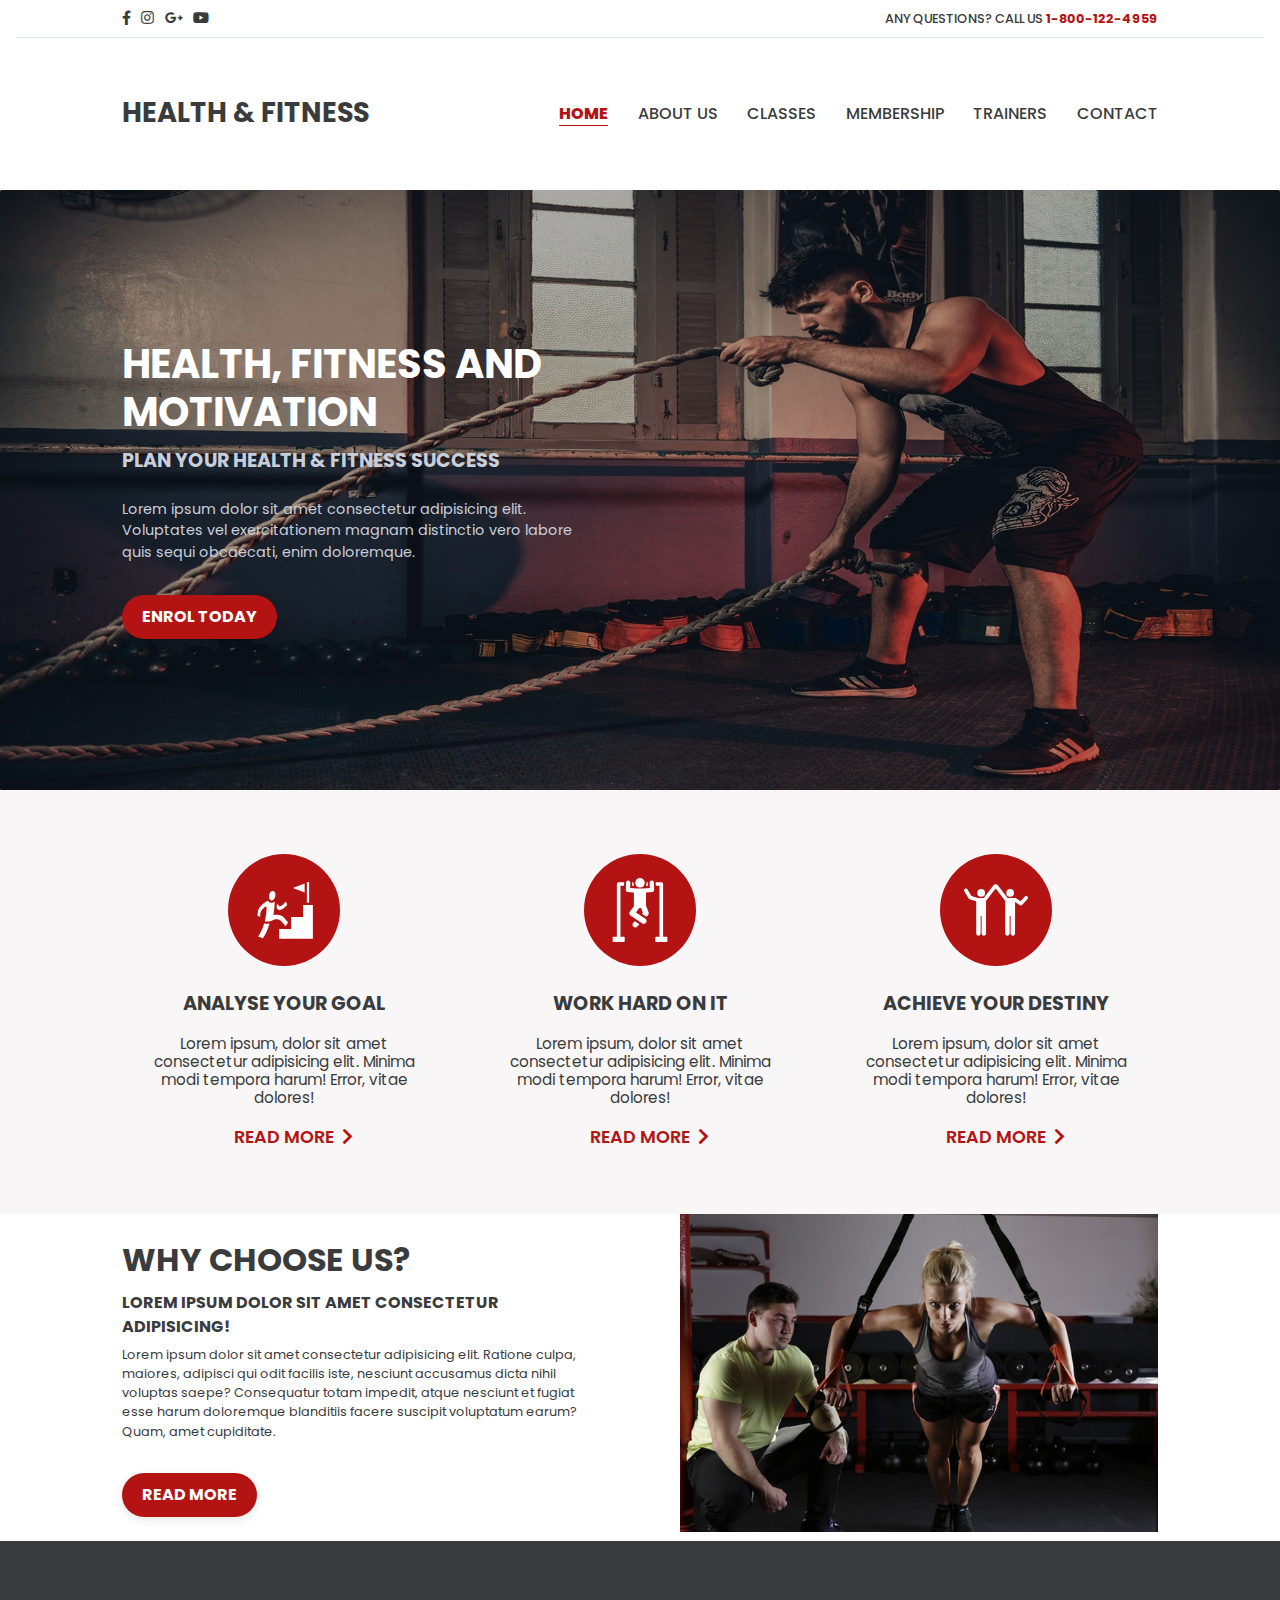
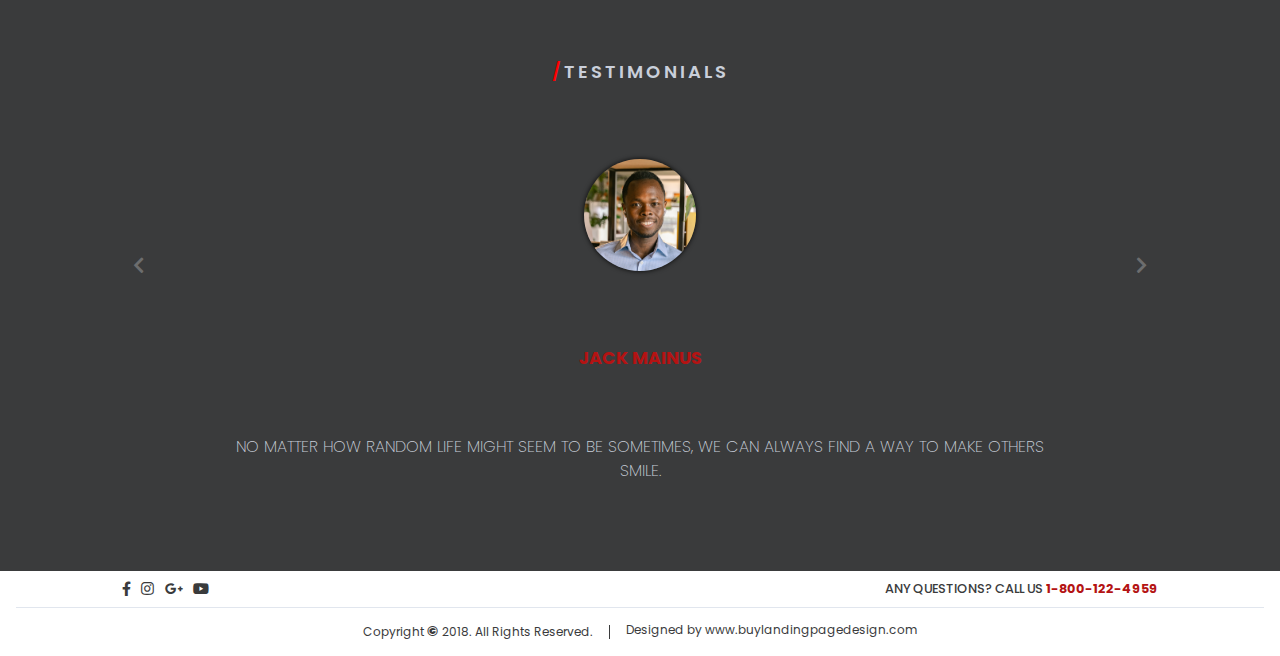
<file: index.html>
<!DOCTYPE html>
<html lang="en">
<head>
    <meta charset="UTF-8">
    <meta http-equiv="X-UA-Compatible" content="IE=edge">
    <meta name="viewport" content="width=device-width, initial-scale=1.0">
    <link rel="stylesheet" href="https://cdnjs.cloudflare.com/ajax/libs/font-awesome/5.15.4/css/all.min.css" integrity="sha512-1ycn6IcaQQ40/MKBW2W4Rhis/DbILU74C1vSrLJxCq57o941Ym01SwNsOMqvEBFlcgUa6xLiPY/NS5R+E6ztJQ==" crossorigin="anonymous" referrerpolicy="no-referrer" />
    <link rel="stylesheet" href="style.css">
    <title>Fitness Service</title>
</head>
<body>
<!-- Hamburger Menu - Mobiles ONLY -->
<section class="hamburger-menu-wrap">
    <input type="checkbox" class="toggler">
    <div class="hamburger"><div></div></div>
    <div class="hamburger-menu">
        <div>
            <div>
                <ul>
                    <li><a href="index.html">Home</a></li>
                    <li><a href="about-us.html">About Us</a></li>
                    <li><a href="#">Classes</a></li>
                    <li><a href="#">Membership</a></li>
                    <li><a href="trainers.html">Trainers</a></li>
                    <li><a href="#">Contact</a></li>
                </ul>
            </div>
        </div>
    </div>
</section>

<!-- Nav 1 -->
    <section class="nav-1">
        <div class="container">
            <div class="nav-1-contents">
                <div class="nav-1-contents-left">
                    <a href="#"><i class="fab fa-facebook-f"></i></a>
                    <a href="#"><i class="fab fa-instagram"></i></a>
                    <a href="#"><i class="fab fa-google-plus-g"></i></a>
                    <a href="#"> <i class="fab fa-youtube"></i></a>
                </div>
                <div class="nav-1-contents-right">
                    <p>Any Questions? Call us <span>1-800-122-4959</span></p>
                </div>
            </div>
        </div>
    </section>

    <!-- Linebreak -->
    <div class="linebreak"></div>

<!-- Nav 2 -->
    <section class="nav-2">
        <div class="container">
            <div class="nav-2-contents">
                <div class="nav-2-contents-left">
                    <h4>Health & Fitness</h4>
                </div>
                <div class="nav-2-contents-right nav-2">
                    <a href="index.html">Home</a>
                    <a href="about-us.html">About Us</a>
                    <a href="#">Classes</a>
                    <a href="#">Membership</a>
                    <a href="trainers.html">Trainers</a>
                    <a href="#">Contact</a>
                </div>
            </div>
        </div>
    </section>

<!-- Main -->
    <section class="home-main main">
        <div class="container">
            <div class="main-contents">
                <h1 class="main-title-h1">Health, Fitness And</h1>
                <h1 class="main-title-h1">Motivation</h1>
                <h5>Plan your health & fitness success</h5>
                <p>Lorem ipsum dolor sit amet consectetur adipisicing elit. Voluptates vel exercitationem magnam distinctio vero labore quis sequi obcaecati, enim doloremque.</p>
                <a class="btn red-button" href="#">Enrol today</a>
            </div>
        </div>
    </section>

<!-- Goals Achieve -->
    <section class="goals-achieve">
        <div class="container">
            <div class="goals-achieve-contents">
                <div class="goals-achieve-item">
                    <div class="svg-img">
                        <img src="./images/set-goals.svg" alt="">
                    </div>
                    <h5>Analyse Your Goal</h5>
                    <p>Lorem ipsum, dolor sit amet consectetur adipisicing elit. Minima modi tempora harum! Error, vitae dolores!</p>
                    <a href="#">Read More</a>
                </div>

                <div class="goals-achieve-item">
                    <div class="svg-img">
                        <img src="./images/workout.svg" alt="">
                    </div>
                    <h5>Work Hard On It</h5>
                    <p>Lorem ipsum, dolor sit amet consectetur adipisicing elit. Minima modi tempora harum! Error, vitae dolores!</p>
                    <a href="#">Read More</a>
                </div>

                <div class="goals-achieve-item">
                    <div class="svg-img">
                        <img src="./images/achieve.svg" alt="">
                    </div>
                    <h5>Achieve Your Destiny</h5>
                    <p>Lorem ipsum, dolor sit amet consectetur adipisicing elit. Minima modi tempora harum! Error, vitae dolores!</p>
                    <a href="#">Read More</a>
                </div>
            </div>
        </div>
    </section>

<!-- Why Us -->
    <section class="why-us">
        <div class="container">
            <div class="why-us-contents">
                <div class="why-us-contents-right">
                    <h2 class="title-h2">Why Choose Us?</h2>
                    <h5 class="title-h5">Lorem ipsum dolor sit amet consectetur adipisicing!</h5>
                    <p class="contents-p">Lorem ipsum dolor sit amet consectetur adipisicing elit. Ratione culpa, maiores, adipisci qui odit facilis iste, nesciunt accusamus dicta nihil voluptas saepe? Consequatur totam impedit, atque nesciunt et fugiat esse harum doloremque blanditiis facere suscipit voluptatum earum? Quam, amet cupiditate.</p>
                    <a class="btn red-button" href="about-us.html">Read More</a>
                </div>
                <div class="why-us-contents-left">
                    <img src="./images/why-us.jpg" alt="">
                </div>
            </div>
        </div>
    </section>

<!-- Testimonials -->
    <section class="testimonials">
        <div class="container">
            <div class="testimonials-contents">
                <p class="test-testimonial"> <span>/</span>Testimonials</p>
                <img src="./images/testimonal1.jpg" alt="">
                <h5 class="test-name">Jack Mainus</h5>
                <p class="test-text">No matter how random life might seem to be sometimes, we can always find a way to make others smile.</p>
                 <div class="quote-icon">
                 <i class="fas fa-quote-right"></i>
                 </div>
             </div>
            <div class="testimonials-contents">
                <p class="test-testimonial"> <span>/</span>Testimonials</p>
                <img src="./testimonial2.jpg" alt="" class="t-img">
                <h5 class="test-name">Brenda whiteLeg</h5>
                <p class="test-text">We have put together a list of some random quotes about life for you to read on any random day. These random quotes (including some hilarious random quotes) might provide you with motivation, inspiration, or even some humor!</p>
                 <div class="quote-icon">
                 <i class="fas fa-quote-right"></i>
                 </div>
             </div>
            <div class="testimonials-contents">
                <p class="test-testimonial"> <span>/</span>Testimonials</p>
                <img src="./testimonial3.jpg" alt="" class="t-img">
                <h5 class="test-name">Johnson Alvin</h5>
                <p class="test-text">If you are looking for a good random quote or a saying with beautiful words that will incite hope in people every day, this list of random quotes might have just the quote you are looking for.</p>
                 <div class="quote-icon">
                 <i class="fas fa-quote-right"></i>
                 </div>
             </div>
            <div class="testimonials-contents">
                <p class="test-testimonial"> <span>/</span>Testimonials</p>
                <img src="./testimonial4.jpg" alt="" class="t-img">
                <h5 class="test-name">Betty Pretty</h5>
                <p class="test-text">"Love is an untamed force. When we try to control it, it destroys us. When we try to imprison it, it enslaves us. When we try to understand it, it leaves us feeling lost and confused."</p>
                 <div class="quote-icon">
                 <i class="fas fa-quote-right"></i>
                 </div>
             </div>
             </div>
             <!-- buttons -->
      <!-- prev btn -->
      <button class="btns prev-btn">
        <i class="fas fa-chevron-left"></i>
      </button>
      <!-- next button -->
      <button class="btns next-btn">
        <i class="fas fa-chevron-right"></i>
      </button>
    </section>

<!-- Bottom Nav (exact same as Nav 1) -->
    <section class="nav-1">
        <div class="container">
            <div class="nav-1-contents">
                <div class="nav-1-contents-left">
                    <a href="#"><i class="fab fa-facebook-f"></i></a>
                    <a href="#"><i class="fab fa-instagram"></i></a>
                    <a href="#"><i class="fab fa-google-plus-g"></i></a>
                    <a href="#"> <i class="fab fa-youtube"></i></a>
                </div>
                <div class="nav-1-contents-right">
                    <p>Any Questions? Call us <span>1-800-122-4959</span></p>
                </div>
            </div>
        </div>
    </section>

<!-- Linebreak -->
    <div class="linebreak"></div>

<!-- Footer -->
<footer class="footer">
    <div class="container">
        <div class="footer-contents">
            <p>Copyright <span>&copy;</span> 2018.  All Rights Reserved.</p>
            <!-- Linebreak -->
            <div class="linebreak-vertical"></div>
            <p>Designed by www.buylandingpagedesign.com</p>
            
        </div>
    </div>
</footer>
<script src="./script.js"></script>
</body>
</html>
</file>
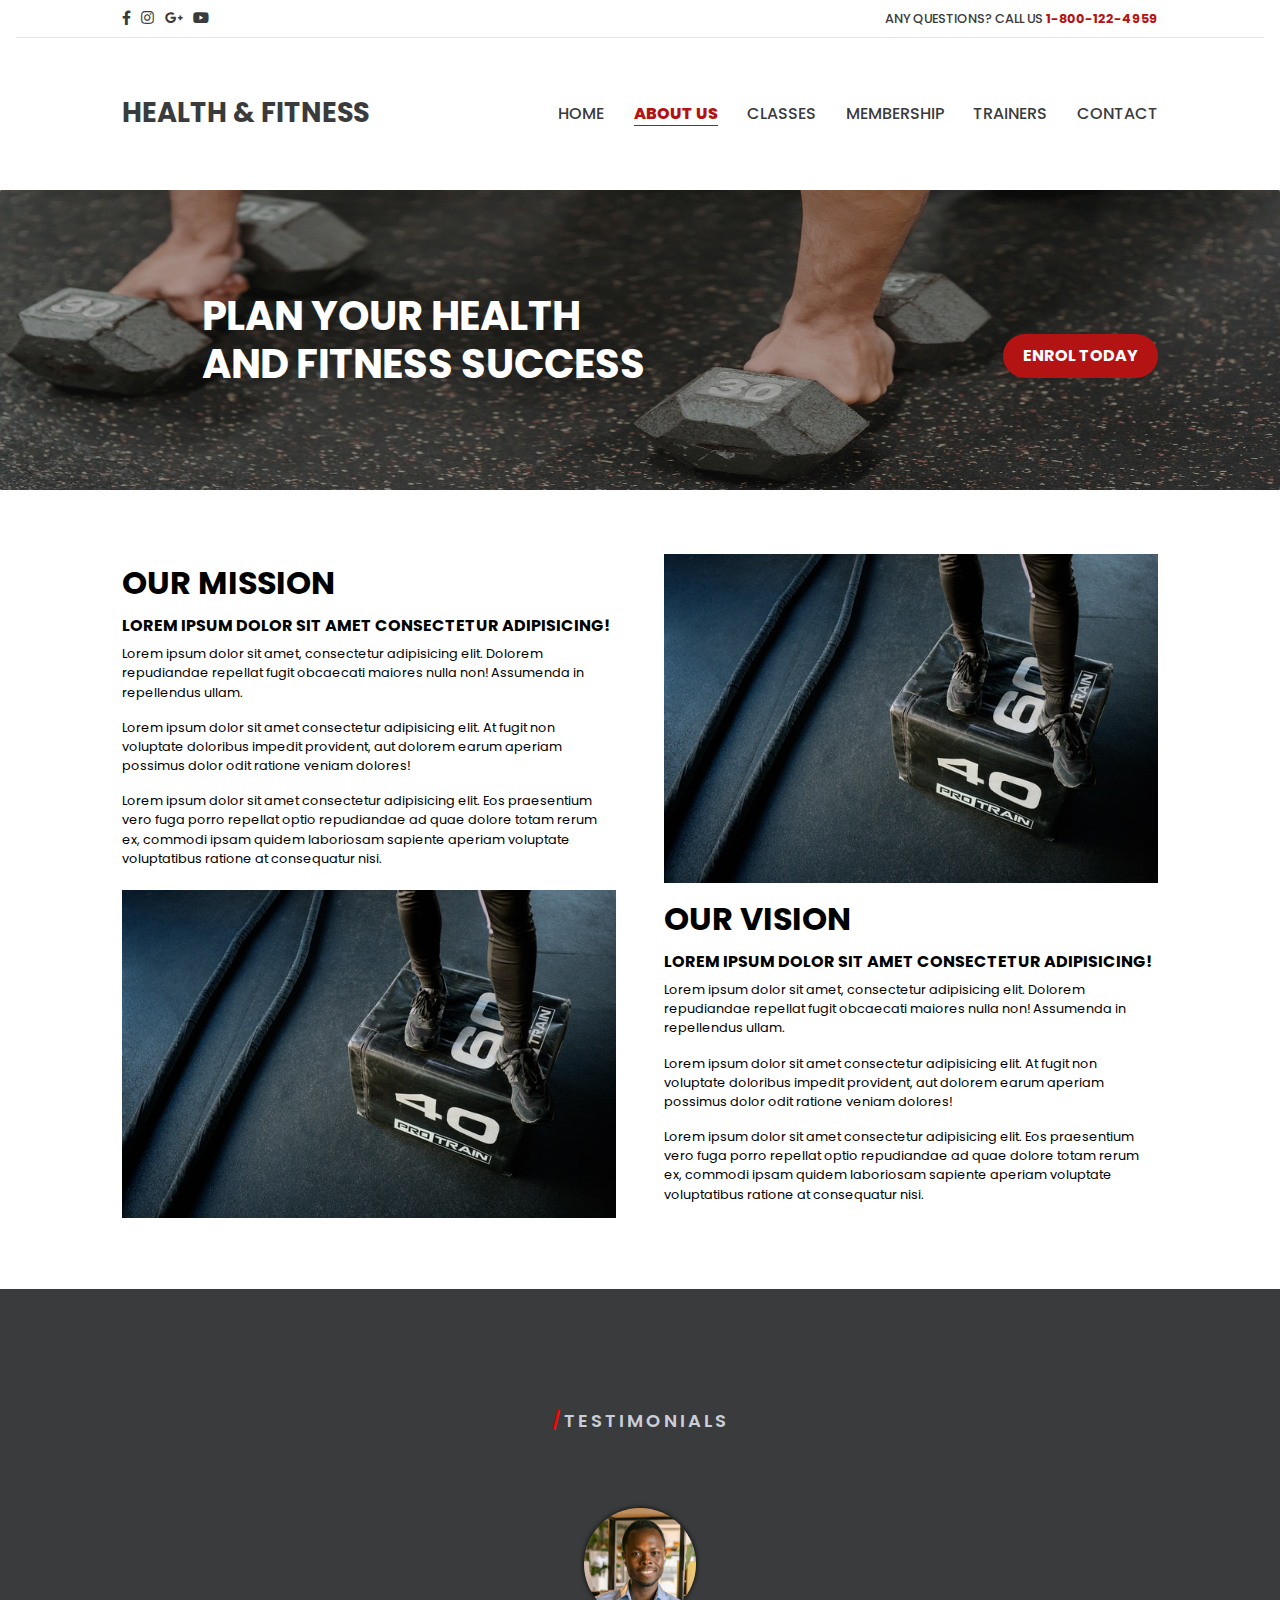
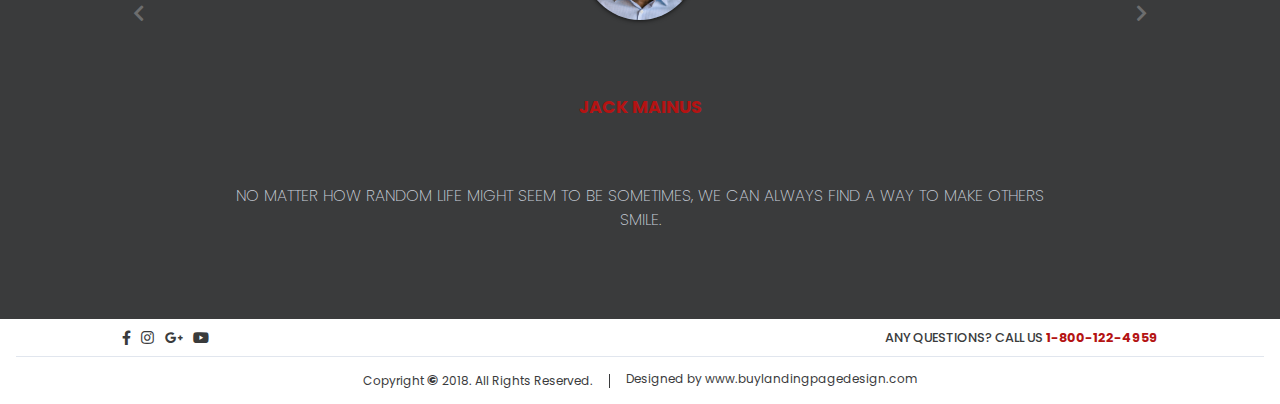
<file: about-us.html>
<!DOCTYPE html>
<html lang="en">
<head>
    <meta charset="UTF-8">
    <meta http-equiv="X-UA-Compatible" content="IE=edge">
    <meta name="viewport" content="width=device-width, initial-scale=1.0">
    <link rel="stylesheet" href="https://cdnjs.cloudflare.com/ajax/libs/font-awesome/5.15.4/css/all.min.css" integrity="sha512-1ycn6IcaQQ40/MKBW2W4Rhis/DbILU74C1vSrLJxCq57o941Ym01SwNsOMqvEBFlcgUa6xLiPY/NS5R+E6ztJQ==" crossorigin="anonymous" referrerpolicy="no-referrer" />
    <link rel="stylesheet" href="style.css">
    <link rel="stylesheet" href="about.css">
    <title>Fitness Service</title>
</head>
<body>
<!-- Nav 1 -->
    <section class="nav-1">
        <div class="container">
            <div class="nav-1-contents">
                <div class="nav-1-contents-left">
                    <a href="#"><i class="fab fa-facebook-f"></i></a>
                    <a href="#"><i class="fab fa-instagram"></i></a>
                    <a href="#"><i class="fab fa-google-plus-g"></i></a>
                    <a href="#"> <i class="fab fa-youtube"></i></a>
                </div>
                <div class="nav-1-contents-right">
                    <p>Any Questions? Call us <span>1-800-122-4959</span></p>
                </div>
            </div>
        </div>
    </section>

<!-- Linebreak -->
     <div class="linebreak"></div>

<!-- Nav 2 -->
<section class="nav-2">
    <div class="container">
        <div class="nav-2-contents">
            <div class="nav-2-contents-left">
                <h4>Health & Fitness</h4>
            </div>
            <div class="about-nav-2-contents-right nav-2">
                <a href="index.html">Home</a>
                <a href="about-us.html">About Us</a>
                <a href="#">Classes</a>
                <a href="#">Membership</a>
                <a href="trainers.html">Trainers</a>
                <a href="#">Contact</a>
            </div>
        </div>
    </div>
</section>

<!-- About Main -->
    <section class="about-main main">
        <div class="container">
            <div class="title-main-contents">
                <div class="about-main-title">
                    <h1 class="main-title-h1">Plan Your Health</h1>
                    <h1 class="main-title-h1">and Fitness Success</h1>
                </div>
                <a class="btn red-button" href="#">Enrol Today</a>
            </div>
        </div>
    </section>

<!-- Mission & Vision -->
    <section class="mission-vision">
        <div class="container">
            <div class="mission-vision-contents">
                <div class="mission-vision-contents-group-1">
                    <div class="mission-vision-item">
                        <h2 class="title-h2">Our Mission</h2>
                        <h5 class="title-h5">Lorem ipsum dolor sit amet consectetur adipisicing!</h5>
                        <p class="contents-p">Lorem ipsum dolor sit amet, consectetur adipisicing elit. Dolorem repudiandae repellat fugit obcaecati maiores nulla non! Assumenda in repellendus ullam.</p>
                        <p class="contents-p">Lorem ipsum dolor sit amet consectetur adipisicing elit. At fugit non voluptate doloribus impedit provident, aut dolorem earum aperiam possimus dolor odit ratione veniam dolores!</p>
                        <p class="contents-p">Lorem ipsum dolor sit amet consectetur adipisicing elit. Eos praesentium vero fuga porro repellat optio repudiandae ad quae dolore totam rerum ex, commodi ipsam quidem laboriosam sapiente aperiam voluptate voluptatibus ratione at consequatur nisi.</p>
                    </div>
                    <div class="mission-vision-item">
                        <img src="./images/mission.jpg" alt="">
                    </div>
                </div>
                <div class="mission-vision-contents-group-2">
                    <div class="mission-vision-item">
                        <img src="./images/mission.jpg" alt="">
                    </div>
                    <div class="mission-vision-item">
                        <h2 class="title-h2">Our Vision</h2>
                        <h5 class="title-h5">Lorem ipsum dolor sit amet consectetur adipisicing!</h5>
                        <p class="contents-p">Lorem ipsum dolor sit amet, consectetur adipisicing elit. Dolorem repudiandae repellat fugit obcaecati maiores nulla non! Assumenda in repellendus ullam.</p>
                        <p class="contents-p">Lorem ipsum dolor sit amet consectetur adipisicing elit. At fugit non voluptate doloribus impedit provident, aut dolorem earum aperiam possimus dolor odit ratione veniam dolores!</p>
                        <p class="contents-p">Lorem ipsum dolor sit amet consectetur adipisicing elit. Eos praesentium vero fuga porro repellat optio repudiandae ad quae dolore totam rerum ex, commodi ipsam quidem laboriosam sapiente aperiam voluptate voluptatibus ratione at consequatur nisi.</p>
                    </div>
                </div>
            </div>
        </div>
    </section>

<!-- Testimonials -->
    <section class="testimonials">
        <div class="container">
            <div class="testimonials-contents">
                <p class="test-testimonial"> <span>/</span>Testimonials</p>
                <img src="./images/testimonal1.jpg" alt="">
                <h5 class="test-name">Jack Mainus</h5>
                <p class="test-text">No matter how random life might seem to be sometimes, we can always find a way to make others smile.</p>
                 <div class="quote-icon">
                 <i class="fas fa-quote-right"></i>
                 </div>
             </div>
            <div class="testimonials-contents">
                <p class="test-testimonial"> <span>/</span>Testimonials</p>
                <img src="./testimonial2.jpg" alt="" class="t-img">
                <h5 class="test-name">Brenda whiteLeg</h5>
                <p class="test-text">We have put together a list of some random quotes about life for you to read on any random day. These random quotes (including some hilarious random quotes) might provide you with motivation, inspiration, or even some humor!</p>
                 <div class="quote-icon">
                 <i class="fas fa-quote-right"></i>
                 </div>
             </div>
            <div class="testimonials-contents">
                <p class="test-testimonial"> <span>/</span>Testimonials</p>
                <img src="./testimonial3.jpg" alt="" class="t-img">
                <h5 class="test-name">Johnson Alvin</h5>
                <p class="test-text">If you are looking for a good random quote or a saying with beautiful words that will incite hope in people every day, this list of random quotes might have just the quote you are looking for.</p>
                 <div class="quote-icon">
                 <i class="fas fa-quote-right"></i>
                 </div>
             </div>
            <div class="testimonials-contents">
                <p class="test-testimonial"> <span>/</span>Testimonials</p>
                <img src="./testimonial4.jpg" alt="" class="t-img">
                <h5 class="test-name">Betty Pretty</h5>
                <p class="test-text">"Love is an untamed force. When we try to control it, it destroys us. When we try to imprison it, it enslaves us. When we try to understand it, it leaves us feeling lost and confused."</p>
                 <div class="quote-icon">
                 <i class="fas fa-quote-right"></i>
                 </div>
             </div>
             </div>
             <!-- buttons -->
      <!-- prev btn -->
      <button class="btns prev-btn">
        <i class="fas fa-chevron-left"></i>
      </button>
      <!-- next button -->
      <button class="btns next-btn">
        <i class="fas fa-chevron-right"></i>
      </button>
    </section>

<!-- Bottom Nav (exact same as Nav 1) -->
<section class="nav-1">
    <div class="container">
        <div class="nav-1-contents">
            <div class="nav-1-contents-left">
                <a href="#"><i class="fab fa-facebook-f"></i></a>
                <a href="#"><i class="fab fa-instagram"></i></a>
                <a href="#"><i class="fab fa-google-plus-g"></i></a>
                <a href="#"> <i class="fab fa-youtube"></i></a>
            </div>
            <div class="nav-1-contents-right">
                <p>Any Questions? Call us <span>1-800-122-4959</span></p>
            </div>
        </div>
    </div>
</section>

<!-- Linebreak -->
<div class="linebreak"></div>


<!-- Footer -->
<footer class="footer">
    <div class="container">
        <div class="footer-contents">
            <p>Copyright <span>&copy;</span> 2018.  All Rights Reserved.</p>
            <!-- Linebreak -->
            <div class="linebreak-vertical"></div>
            <p>Designed by www.buylandingpagedesign.com</p>
            
        </div>
    </div>
</footer>
<script src="./script.js"></script>
</body>
</html>
</file>
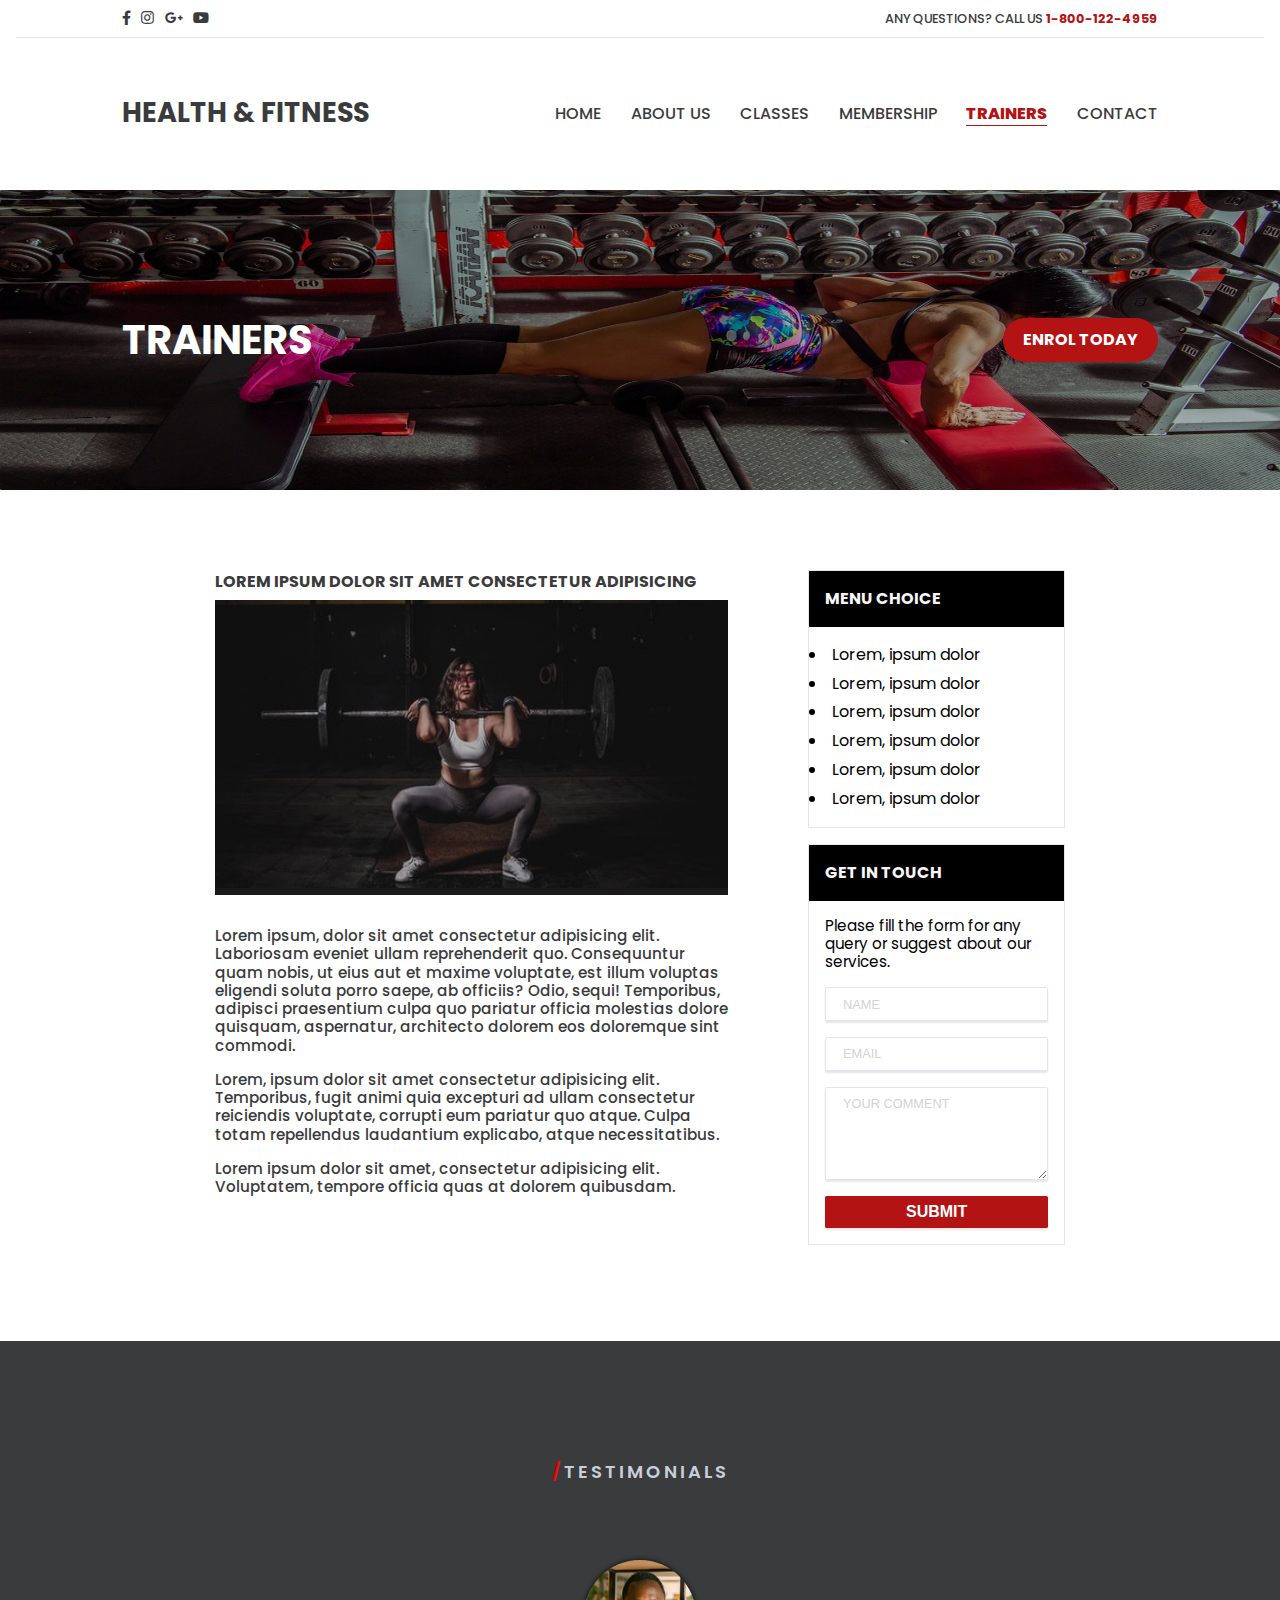
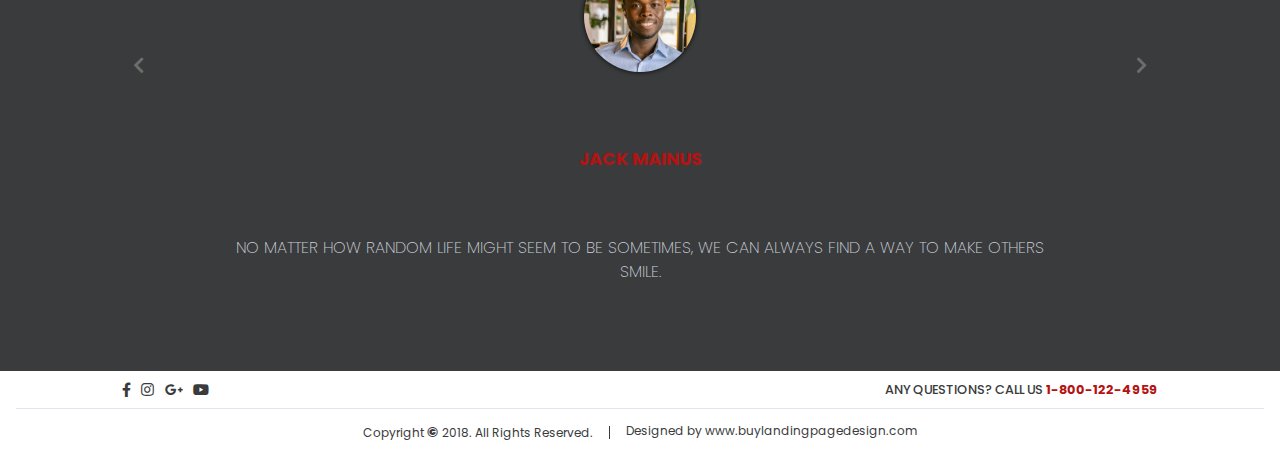
<file: trainers.html>
<!DOCTYPE html>
<html lang="en">
<head>
    <meta charset="UTF-8">
    <meta http-equiv="X-UA-Compatible" content="IE=edge">
    <meta name="viewport" content="width=device-width, initial-scale=1.0">
    <link rel="stylesheet" href="https://cdnjs.cloudflare.com/ajax/libs/font-awesome/5.15.4/css/all.min.css" integrity="sha512-1ycn6IcaQQ40/MKBW2W4Rhis/DbILU74C1vSrLJxCq57o941Ym01SwNsOMqvEBFlcgUa6xLiPY/NS5R+E6ztJQ==" crossorigin="anonymous" referrerpolicy="no-referrer" />
    <link rel="stylesheet" href="style.css">
    <link rel="stylesheet" href="trainers.css">
    <title>Fitness Service</title>
</head>
<body>
<!-- Nav 1 -->
    <section class="nav-1">
        <div class="container">
            <div class="nav-1-contents">
                <div class="nav-1-contents-left">
                    <a href="#"><i class="fab fa-facebook-f"></i></a>
                    <a href="#"><i class="fab fa-instagram"></i></a>
                    <a href="#"><i class="fab fa-google-plus-g"></i></a>
                    <a href="#"> <i class="fab fa-youtube"></i></a>
                </div>
                <div class="nav-1-contents-right">
                    <p>Any Questions? Call us <span>1-800-122-4959</span></p>
                </div>
            </div>
        </div>
    </section>

 <!-- Linebreak -->
    <div class="linebreak"></div>

<!-- Nav 2 -->
    <section class="nav-2">
        <div class="container">
            <div class="nav-2-contents">
                <div class="nav-2-contents-left">
                    <h4>Health & Fitness</h4>
                </div>
                <div class="trainer-nav-2-contents-right nav-2">
                    <a href="index.html">Home</a>
                    <a href="about-us.html">About Us</a>
                    <a href="#">Classes</a>
                    <a href="#">Membership</a>
                    <a href="trainers.html">Trainers</a>
                    <a href="#">Contact</a>
                </div>
            </div>
        </div>
    </section>

<!-- Trainer Main -->
    <section class="trainer-main main">
        <div class="container">
            <div class="title-main-contents">
                <div class="trainer-main-title">
                    <h1 class="main-title-h1">Trainers</h1>
                </div>
                <a class="btn red-button trainer-btn" href="#">Enrol Today</a>
            </div>
        </div>
    </section>

<!-- Trainer Contents -->
    <section class="trainers">
        <div class="container">
            <div class="trainer-contents">
                <div class="trainer-nav-2-contents-right">
                    <h5 class="title-h5">Lorem ipsum dolor sit amet consectetur adipisicing</h5>
                    <div class="trainer-contents-img">
                        <img src="./images/trainer-content.jpg" alt="">
                    </div>
                    <p>Lorem ipsum, dolor sit amet consectetur adipisicing elit. Laboriosam eveniet ullam reprehenderit quo. Consequuntur quam nobis, ut eius aut et maxime voluptate, est illum voluptas eligendi soluta porro saepe, ab officiis? Odio, sequi! Temporibus, adipisci praesentium culpa quo pariatur officia molestias dolore quisquam, aspernatur, architecto dolorem eos doloremque sint commodi.</p>
                    <p>Lorem, ipsum dolor sit amet consectetur adipisicing elit. Temporibus, fugit animi quia excepturi ad ullam consectetur reiciendis voluptate, corrupti eum pariatur quo atque. Culpa totam repellendus laudantium explicabo, atque necessitatibus.</p>
                    <p>Lorem ipsum dolor sit amet, consectetur adipisicing elit. Voluptatem, tempore officia quas at dolorem quibusdam.</p>
                </div>
                <div class="trainer-nav-2-contents-left">
                    <div class="trainer-nav-2-contents-left-item">
                        <h5>Menu Choice</h5>
                        <ul>
                            <li>Lorem, ipsum dolor</li>
                            <li>Lorem, ipsum dolor</li>
                            <li>Lorem, ipsum dolor</li>
                            <li>Lorem, ipsum dolor</li>
                            <li>Lorem, ipsum dolor</li>
                            <li>Lorem, ipsum dolor</li>
                        </ul>
                    </div>
                    <div class="trainer-nav-2-contents-left-item">
                        <h5>Get in Touch</h5>
                        <div class="trainer-bottom">
                            <p>Please fill the form for any query or suggest about our services.</p>
                            <div class="subscribe-form">
                                <form action="">
                                    <div class="form control">
                                        <input type="text" name="name" placeholder="Name" class="btn">
                                        <input type="email" name="email" placeholder="Email" class="btn">
                                        <textarea name="message" rows="5" placeholder="Your Comment" class="btn" ></textarea>
                                        <input type="submit" value="Submit" class="btn">
                                    </div>
                                </form>
                            </div>
                        </div>
                    </div>
                </div>
            </div>
        </div>
    </section>

<!-- Testimonials -->
    <section class="testimonials">
        <div class="container">
            <div class="testimonials-contents">
                <p class="test-testimonial"> <span>/</span>Testimonials</p>
                <img src="./images/testimonal1.jpg" alt="">
                <h5 class="test-name">Jack Mainus</h5>
                <p class="test-text">No matter how random life might seem to be sometimes, we can always find a way to make others smile.</p>
                 <div class="quote-icon">
                 <i class="fas fa-quote-right"></i>
                 </div>
             </div>
            <div class="testimonials-contents">
                <p class="test-testimonial"> <span>/</span>Testimonials</p>
                <img src="./testimonial2.jpg" alt="" class="t-img">
                <h5 class="test-name">Brenda whiteLeg</h5>
                <p class="test-text">We have put together a list of some random quotes about life for you to read on any random day. These random quotes (including some hilarious random quotes) might provide you with motivation, inspiration, or even some humor!</p>
                 <div class="quote-icon">
                 <i class="fas fa-quote-right"></i>
                 </div>
             </div>
            <div class="testimonials-contents">
                <p class="test-testimonial"> <span>/</span>Testimonials</p>
                <img src="./testimonial3.jpg" alt="" class="t-img">
                <h5 class="test-name">Johnson Alvin</h5>
                <p class="test-text">If you are looking for a good random quote or a saying with beautiful words that will incite hope in people every day, this list of random quotes might have just the quote you are looking for.</p>
                 <div class="quote-icon">
                 <i class="fas fa-quote-right"></i>
                 </div>
             </div>
            <div class="testimonials-contents">
                <p class="test-testimonial"> <span>/</span>Testimonials</p>
                <img src="./testimonial4.jpg" alt="" class="t-img">
                <h5 class="test-name">Betty Pretty</h5>
                <p class="test-text">"Love is an untamed force. When we try to control it, it destroys us. When we try to imprison it, it enslaves us. When we try to understand it, it leaves us feeling lost and confused."</p>
                 <div class="quote-icon">
                 <i class="fas fa-quote-right"></i>
                 </div>
             </div>
             </div>
             <!-- buttons -->
      <!-- prev btn -->
      <button class="btns prev-btn">
        <i class="fas fa-chevron-left"></i>
      </button>
      <!-- next button -->
      <button class="btns next-btn">
        <i class="fas fa-chevron-right"></i>
      </button>
    </section>

<!-- Bottom Nav (exact same as Nav 1) -->
<section class="nav-1">
    <div class="container">
        <div class="nav-1-contents">
            <div class="nav-1-contents-left">
                <a href="#"><i class="fab fa-facebook-f"></i></a>
                <a href="#"><i class="fab fa-instagram"></i></a>
                <a href="#"><i class="fab fa-google-plus-g"></i></a>
                <a href="#"> <i class="fab fa-youtube"></i></a>
            </div>
            <div class="nav-1-contents-right">
                <p>Any Questions? Call us <span>1-800-122-4959</span></p>
            </div>
        </div>
    </div>
</section>

<!-- Linebreak -->
<div class="linebreak"></div>


<!-- Footer -->
<footer class="footer">
    <div class="container">
        <div class="footer-contents">
            <p>Copyright <span>&copy;</span> 2018.  All Rights Reserved.</p>
            <!-- Linebreak -->
            <div class="linebreak-vertical"></div>
            <p>Designed by www.buylandingpagedesign.com</p>
        </div>
    </div>
</footer>
<script src="./script.js"></script>
</body>
</html>
</file>
<file: style.css>
@import url('https://fonts.googleapis.com/css2?family=Poppins:wght@100;200;300;400;500;600;700;800;900&display=swap');

*, *::before, *::after {
    margin: 0;
    padding: 0;
    box-sizing: border-box;
}

:root {
    --light-grey: #f8f6f6;
    --font-grey: #6c6d6e;
    --secondary-font-grey: #a5abb4;
    --grey: #c9cfda;
    --linebreak-grey: #e1e6ee;
    --color-grey: #3A3B3C;
    --white: white;
    --black: black;
    --red: rgb(180, 19, 19);
    --border-size: 2px;
}

/* =================
    Universal Styles
    ================ */

/* NOTE: All Media Queries for Universal Styles is on this page */

body {
    background-color: white;
    font-family: 'Poppins', sans-serif;
    line-height: 1.5;
}    

ul {
    list-style: none;
}

a {
    text-decoration: none;
}

.main {
    width: 100%;
    height: 600px;
    background: url('./images/main.jpg') no-repeat center;
    display: flex;
    flex-direction: column;
    align-items: center;
    justify-content: center;
    position: relative;
    border-radius: .1rem;
    z-index: 1;
}

.main:after {
    position: absolute;
    content: '';
    display: block;
    top: 0;
    left: 0;
    right: 0;
    bottom: 0;
    background: rgba(0, 0, 0, 0.3);
    z-index: -1;
}

.container {
    width: 100%;
    max-width: 1100px;
    margin: 0 auto;
    padding: 0 2rem;
}

.nav-2 a {
    margin-left: 1.6rem;
    color: var(--color-grey);
}

.nav-2 a:hover {
    border-bottom: 1px solid var(--color-grey);
    margin-bottom: -1px;
}

.nav-2-contents-right a:first-child,
.about-nav-2-contents-right a:nth-child(2),
.trainer-nav-2-contents-right a:nth-child(5) {
    color: var(--red);
    font-weight: 800;
    border-bottom: 1px solid var(--red);
    margin-bottom: -1px;
}

.main-title-h1 {
    color: var(--white);
    font-size: 2.5rem;
    line-height: 1.2;
    text-transform: uppercase;
}

.title-main-contents {
    display: flex;
    align-items: center;
    justify-content: space-between;
    color: var(--white);
}

.title-h2,
.title-h5 {
    text-transform: uppercase;
}
.title-h2 {
    font-size: 2rem;
}

.title-h5 {
    font-size: 1rem;
    margin: .4rem 0;
}

.contents-p {
    font-size: .8rem;
}

.btn {
    cursor: pointer;
    display: inline-block;
    font-weight: bold;
    padding: 0.6250em 1.2500em;
    box-shadow: 0 3px 10px rgba(0, 0, 0, 0.1);
    border-radius: 500px;
}

.red-button {
    background-color: var(--red);
    color: var(--white);
    text-transform: uppercase;
    margin-top: 2rem;
}

.linebreak {
    border-bottom: .1px solid var(--linebreak-grey);
    margin: 4px 1rem;
}

.linebreak-vertical {
    border-left: .4px solid var(--color-grey);
    margin: 4px 1rem;
}

/* Hamburger Menu - Displayed on Mobiles ONLY */
.hamburger-menu-wrap{
    display: none;
}

/* ======
    Nav 1 
    ====== */
/* Nav 1 section */
.nav-1 {
    margin: .4rem 0;
}

/* Container wrapping around all nav 1 content */
.nav-1-contents {
    display: flex;
    justify-content: space-between;
    align-items: center;
}

/* Top nav social media icons */
.nav-1-contents-left a {
    color: var(--color-grey);
    margin-right: .4rem;
    font-size: .9rem;
}

/* Top nav contact number */
.nav-1-contents-right {
    color: var(--color-grey);
    font-size: .8rem;
    font-weight: 500;
    text-transform: uppercase;
}

.nav-1-contents-right span {
    color: var(--red);
    font-weight: 700;
}


/* ======
    Nav 2 
    ====== */
/* Nav 2 section */
.nav-2 {
    margin: 2rem 0;
    text-transform: uppercase;
}    
/* Container wrapping around all nav 2 content */
.nav-2-contents {
    display: flex;
    justify-content: space-between;
    align-items: center;
}

/* Logo */
.nav-2-contents-left {
    color: var(--color-grey);
    font-size: 1.7rem;
}

/* Bottom nav links (a tags) */
.nav-2-contents-right,
.about-nav-2-contents-right,
.trainer-nav-2-contents-right {
    color: var(--color-grey);
    font-size: 1rem;
    font-weight: 500;
}

/* ======
    Main
    ====== */
/* Background image */
.home-main {
    height: 600px;
    background: url('./images/main.jpg') no-repeat center;
    background-size: 100% 100%;
}

/* Text within the main section */
.main-contents {
    max-width: 30rem;
}

.main-contents h5 {
    color: var(--grey);
    margin: .7rem 0 1.4rem 0;
    font-size: 1.2rem;
    text-transform: uppercase;
}

.main-contents p {
    color: var(--grey);
    font-size: .9rem;
}

/* ================
    Goals - Achieve
    =============== */
/* Goals - Achieve section structure */
.goals-achieve {
    background-color: var(--light-grey);
    padding: 4rem 0;
    text-align: center;
}

/* controls the contents in this section */
.goals-achieve-contents {
    display: grid;
    grid-template-columns: repeat(3, 1fr);
    gap: 2rem;
    color: var(--color-grey);
    position: relative;
}

/* styles for each element within the contents section */
.goals-achieve-item h5 {
    text-transform: uppercase;
    margin: 1.5rem 0 1rem 0;
    font-size: 1.2rem;
}

.goals-achieve-item p {
    line-height: 1.2;
    font-size: .95rem;
    width: 90%;
    margin: 0 auto 1rem auto;
}

.goals-achieve-item a {
    text-transform: uppercase;
    color: var(--red);
    font-size: 1.1rem;
    font-weight: 600;
}

.goals-achieve-item a:hover {
    border-bottom: 1.2px solid var(--red);
}

.goals-achieve-item a::after {
    position: absolute;
    font-family: "Font Awesome 5 Free";
    content: '\f054';
    margin-left: .5rem;
    transition: all 0.6s ease;
}

.goals-achieve-item a:hover::after {
    transform: translateX(50%);
}

/* SVG img */
.goals-achieve-item img {
    width: 4rem;
    height: 4rem;
}

/* SVG img background */ 
.svg-img {
    background-color: var(--red);
    padding: 1rem;
    border-radius: 50%;
    width: 7rem;
    height: 7rem;
    display: flex;
    align-items: center;
    justify-content: center;
    margin-left: auto;
    margin-right: auto;
}

/* ================
    Goals - Achieve
    =============== */
/* controls the contents in this section */
.why-us-contents {
    display: grid;
    grid-template-columns: repeat(2, 1fr);
    gap: 5rem;
    align-items: center;
    justify-content: end;
    color: var(--color-grey);
}
.why-us{
    margin-bottom: 1.5px;
}


/* =======
    Why Us
    ====== */
/* Contents on the left of the two grid colums */
/* styles for h2, h5, p are all at the top in the universal styles section */
/* -- a tag is styled using btn class in universal section and main section a tag */



/* Image on the right of the two grid columns */
.why-us-contents-left img {
    width: 100%;
    max-height: 50rem;
}


/* ================
    Testimonials
    =============== */
/* controls the contents in this section */
.testimonials {
    background-color: var(--color-grey);
    color: var(--grey);
    padding: 4rem 0;
    text-align: center;
    margin-top: 4rem;
    position: relative;
    height: 70vh;
    margin: 0 auto;
    padding: 5rem;
    max-width: 100%;
    /* display: grid; */
    overflow: hidden;
}
/* styles for each element within the contents section */
.testimonials-contents > p {
    font-weight: 200;
    margin-top: 1rem;
}

.testimonials-contents{
    display: grid;
    position: absolute;
    width: 100%;
    height: 100%;
    place-items: center;
    transition: all 0.3s ease-in-out;
    text-align: center;
}

.testimonials-contents img {
    height: 7rem;
    width: 7rem;
    border-radius: 50%;
    box-shadow: 0 0 5px rgba(0, 0, 0, 0.9);
    margin: 1rem 0;
    margin: 2rem auto;
}
.t-img{
  object-fit: cover;  
}
.test-text{
    margin-bottom: 4rem;
    max-width:850px ;
}

.testimonials-contents h5,
.testimonials-contents h5 + p {
    text-transform: uppercase;
}

.testimonials-contents h5 {
    color: var(--red);
    font-size: 1.1rem;
    margin-bottom: .3rem;
}

.quote-icon{
    color: rgb(180, 19, 19);
    margin-top: 10px;
    font-size: 20px;
}
.btns, .next-btn{
    position: absolute;
    z-index: 999;
    background-color: transparent;
    border: none;
    color:#6c6d6e;
    transition: all .3s linear;
    cursor: pointer;
    font-size: 18px;
    padding: 0 5px;
}
.btns:hover{
    color: white;
}
.next-btn{
    right: 10%;
    top: 50%;
}
.prev-btn{
left: 10%;
top: 50%;

}
p.test-testimonial{
    text-transform: uppercase;
    letter-spacing: 3px;
    font-size: 18px;
    font-weight: 600;
}
.test-testimonial span{
    color: red;
}
p.test-text{
    width: 90%;
    text-align: center;
    
}




/* ======
    Bottom Nav  
    ====== */
/* This is exactly the same as Nav 1 - no style changes made */


/* =======
    Footer 
    ======= */
/* controls the contents in this section */
.footer {
    margin: .8rem 0;
}

/* styles for each element within the contents section */
.footer-contents {
    display: flex;
    justify-content: center;
    font-size: .75rem;
    color: var(--color-grey);
}

.footer-contents span {
    font-weight: 900;
    font-size: .9rem;
}


/* =============
   Media Queries
   ============= */
@media screen and (max-width: 1024px) {
    /* Universal Styles */
    .nav-2 a {
        margin-left: .6rem;
    }

    .title-h2 {
        font-size: 1.7rem;
    }    

    .title-h5 {
        font-size: .9rem;
    }

    .contents-p {
        font-size: .75rem;
    }

    /* Home Page Styles */
    .why-us {
        margin: 2rem;
    }
    .why-us-contents-right .title-h5 {
        margin: 0;
    }

    .why-us-contents-right .red-button  {
        margin-top: .5rem;
    }
}

@media screen and (max-width: 900px) {
    .nav-2-contents-right.nav-2 {
        display: none;
    }
    /* *** Hamburger Menu ONLY */
    .hamburger-menu-wrap {
        display: block;
        position: relative;
        top: -1rem;
        right: 1rem;
        z-index: 10;
    }

    .hamburger-menu-wrap .toggler {
        position: absolute;
        top: 4rem;
        right: 0;
        z-index: 20;
        cursor: pointer;
        width: 50px;
        height: 50px;
        opacity: 0;
    }

    /* this is the square the hamburger lines will be inside of */
    .hamburger-menu-wrap .hamburger {
        position: absolute;
        top: 4rem;
        right: 0;
        z-index: 10;
        width: 60px;
        height: 60px;
        padding: 1rem;
        background: transparent;
        display: flex;
        place-items: center center;
    }

    /* Hamburger Lines - this is the middle line */
    .hamburger-menu-wrap .hamburger > div {
        position: relative;
        width: 100%;
        height: 2px;
        background-color: var(--black);
        display: flex;
        place-items: center center;
        transition: all 0.4s ease;
    }

    /* Hamburger Lines - this is the top & bottom lines */
    .hamburger-menu-wrap .hamburger > div::before,
    .hamburger-menu-wrap .hamburger > div::after {
        content: '';
        position: absolute;
        z-index: 10;
        top: -10px; /* this puts both lines on the top */
        width: 100%;
        height: 2px;
        background-color: inherit;
    }

    .hamburger-menu-wrap .hamburger > div::after {
        top: 10px; /* this moves the bottom line under the middle line */
    }

    /* Togger Animation - when the hamburger menu is clicked on */
    .hamburger-menu-wrap .toggler:checked + .hamburger > div {
        transform: rotate(135deg);
        background-color: var(--white);
    }

    /* Show Menu when hamburger menu is clicked */
    .hamburger-menu-wrap .toggler:checked ~ .hamburger-menu {
        visibility: visible;
    }

    /* Show Menu (not links) when hamburger menu is clicked by setting scale to 1 */
    .hamburger-menu-wrap .toggler:checked ~ .hamburger-menu > div {
        transform: scale(1);
        transition-duration: var(--hamburger-menu-speed);
    }

    /* Shows menu & links when hamburger menu is clicked */
    .hamburger-menu-wrap .toggler:checked ~ .hamburger-menu > div > div {
        opacity: 1;
        transition: opacity 0.4s ease;
    }

    /* Turns hamburger lines into x (targets the before and after lines) */
    .hamburger-menu-wrap .toggler:checked + .hamburger > div::before,
    .hamburger-menu-wrap .toggler:checked + .hamburger > div::after {
        top: 0;
        transform: rotate(90deg);
    }

    /* Rotates X on hover state when in checked state */
    .hamburger-menu-wrap .toggler:checked:hover + .hamburger > div {
        transform: rotate(225deg);
    }

    /* Style for the menu itself */
    .hamburger-menu-wrap .hamburger-menu {
        position: fixed;
        top: 0;
        left: 0;
        width: 100%;
        height: 100%;
        visibility: hidden;
        overflow: hidden;
        display: flex;
        justify-content: center;
        align-items: center;
    }

    /* Style for the menu items background */
    .hamburger-menu-wrap .hamburger-menu > div {
        background-color: var(--red);
        border-radius: 50%; /* this creates the background circle effect */
        /* width & height set to 200vw & vh because want it to go outside the screen */
        width: 200vw;
        height: 200vh;
        display: flex;
        flex: none;
        justify-content: center;
        align-items: center;
        transform: scale(0); /* creates the shootout effect */
        transition: all 0.4s ease;
    }

    /* Style for the menu */
    .hamburger-menu-wrap .hamburger-menu > div > div {
        text-align: center;
        max-width: 90vw;
        max-height: 100vh;
        opacity: 0; 
        transition: opacity 0.4s ease;
    }

    .hamburger-menu-wrap .hamburger-menu > div > div > ul > li {
        padding: .4rem;
    }

    /* Style for the menu items */
    .hamburger-menu-wrap .hamburger-menu > div > div > ul > li > a {
        color: var(--white);
        font-weight: 600;
        transition: color 0.4s ease;
    }

    .hamburger-menu-wrap .hamburger-menu > div > div > ul > li > a:hover {
        border-bottom: 2px solid var(--white);
        margin-bottom: -2px;
    }
    
}

@media screen and (max-width: 800px) {
    /* Home Page Styles */
    .goals-achieve-contents {
        gap: 0;
    }

    .goals-achieve-item h5 {
        font-size: 1rem;
    }

    .goals-achieve-item p {
        font-size: .9rem;
    }

    .goals-achieve-item a {
        font-size: 1rem;
    }

    .why-us-contents {
        display:flex;
        flex-direction: column-reverse;
        gap: 2rem 0;
    }

    .why-us-contents-right {
        text-align: center;
        margin: 0 1rem;
    }

    .why-us-contents-right .title-h5 {
        margin: .5rem;
    }

    .why-us-contents-right .red-button  {
        margin-top: 1rem;
    }
}

@media screen and (max-width: 635px) {
    .footer-contents {
        flex-direction: column;
        text-align: center;
    }
}

@media screen and (max-width: 450px) {
    /* Universal Styles */
    .main-title-h1 {
        font-size: 2rem;
        line-height: 1;
    }

    /* Home Page Styles */
    .nav-1-contents {
        flex-direction: column-reverse;
    }

    .home-main {
        height: 450px;
    }

    .goals-achieve {
        padding: 2rem 0;
    }

    .goals-achieve-contents {
        grid-template-columns: 1fr;
        gap: 1rem 0;
    }

    .svg-img {
        width: 6rem;
        height: 6rem;
    }

    .goals-achieve-item img {
        width: 3.5rem;
        height: 3.5rem;
    }

    .goals-achieve-item h5 {
        margin: 1rem 0 .5rem 0;
    }

    .why-us {
        margin: 2rem 0; 
    }

    .why-us-contents {
        gap: 1rem 0;
    }

    .testimonials {
        padding: 2rem 0;
    }
}

@media screen and (max-width: 320px) {
    /* Universal Styles */
    .nav-1-contents-right {
        font-size: .7rem;
        font-weight: 400;
    }
}
</file>
<file: about.css>
/* Nav 1, Nav 2, Nav Bottom, Footer are all styled using style.css */

/* ===========
    About Main
    ========== */
/* Background image */
.about-main {
    height: 300px;
    background: url('./images/about-main.jpg') no-repeat center;
    background-size: 100% 100%;
}

/* Text within the about main section */
.about-main-title h1 {
    margin-left: 5rem;
}

/* =================
    Mission & Vision
    ================ */
/* Goals - Achieve section structure */
.mission-vision {
    margin: 4rem 0;
}

/* controls the layout in this section */
.mission-vision-contents-group-1,
.mission-vision-contents-group-2 {
    display: grid;
    grid-template-columns: repeat(2, 1fr);
    align-items: center;
    justify-content: center;
    gap: 3rem;
}

/* styles for h2, h5, p are all at the top in the universal styles section at the top of style.css */

.mission-vision-item p:not(:first-child) {
    margin-bottom: 1rem;
}

/* Image on the top right and bottom left of the two grid columns */
.mission-vision-item img {
    width: 100%;
    max-height: 50rem;
}

/* =============
   Media Queries
   ============= */
   @media screen and (max-width: 1024px) {
    .title-main-contents {
        margin: 0 2rem;
    }

    .about-main-title h1 {
        margin-left: 0;
    }

    .mission-vision-contents {
        gap: 2rem;
    }

    .mission-vision-item p:not(:first-child) {
        margin-bottom: .5rem;
    }
}

@media screen and (max-width: 800px) {
    .title-main-contents {
        flex-direction: column;
        text-align: center;
    }
}

@media screen and (max-width: 700px) {
    .mission-vision {
        margin: 2rem;
    }
    .mission-vision-contents {
        text-align: center;
        margin: 2rem;
    }

    .mission-vision-contents-group-1 {
        display:flex;
        flex-direction: column-reverse;
        margin-bottom: 2rem;
        gap: 1rem;
    } 

    .mission-vision-contents-group-2 {
        display: grid;
        grid-template-columns: 1fr;
        gap: 1rem;
    }

    .mission-vision-item img {
        width: 100%;
        max-height: 20rem;
    }
}

@media screen and (max-width: 550px) {
    .mission-vision-contents {
        text-align: center;
        margin: 0;
    }
}

@media screen and (max-width: 400px) {
    .mission-vision {
        margin: 2rem 0;
    }
}
</file>
<file: trainers.css>
/* Nav 1, Nav 2, Nav Bottom, Footer are all styled using style.css */

/* ===========
   Trainer Main
    ========== */
/* Background image */
.trainers {
    margin: 5rem 0;
}

.trainer-main {
    height: 300px;
    background: url('./images/trainer-main.jpg') no-repeat center;
    background-size: 100% 100%;
}

.trainer-btn {
    margin-top: 0;
}

/* controls the layout in this section */
.trainer-contents {
    display: grid;
    grid-template-columns: 2fr 1fr;
    gap: 5rem;
    max-width: 850px;
    margin: auto;
}

/* Right side of grid layout */
.trainer-nav-2-contents-right h5 {
    margin-top: 0;
}

.trainer-contents-img {
    background-color: rgba(0, 0, 0, 0.9);
    margin-bottom: 2rem;
}

.trainer-nav-2-contents-right img {
    height: 18rem;
    width: 100%;
    opacity: 0.8;
}

.trainer-nav-2-contents-right p,
.trainer-nav-2-contents-left-item p {
    line-height: 1.2;
    font-size: .95rem;
    margin-bottom: 1rem;
}

/* ** left side of grid layout ** */
.trainer-nav-2-contents-left-item {
    border: 1px solid var(--linebreak-grey);
    position: relative;
}

.trainer-nav-2-contents-left h5 {
    text-transform: uppercase;
    background-color: var(--black);
    color: var(--light-grey);
    padding: 1rem;
    font-size: 1rem;
}

/* left side top box */
.trainer-nav-2-contents-left > div {
    margin-bottom: 1rem;
}

.trainer-nav-2-contents-left-item ul {
    margin: 1rem 0;
    list-style-position: inside;
}

.trainer-nav-2-contents-left-item li {
    list-style-type: disc;
    margin: .3rem 0;
}

/* left side bottom box */
.trainer-bottom {
    padding: 1rem;
} 

/* Form layout and styles */
.subscribe-form input[type='text'],
.subscribe-form input[type='email'],
.subscribe-form input[type='submit'],
.subscribe-form textarea {
    box-shadow: 0 2px 2px rgba(0, 0, 0, 0.1);
    display: block;
    width: 100%;
    border-radius: .1rem;
    border: 1px solid var(--linebreak-grey);
    
}

.subscribe-form input[type='text'],
.subscribe-form input[type='email'],
.subscribe-form textarea {
    margin: 1rem 0rem;
}

.subscribe-form input::placeholder,
.subscribe-form textarea::placeholder  {
    font-size: .8rem;
    font-family: sans-serif;
    font-weight: lighter;
    color: lightgrey;
    text-transform: uppercase;
}

.subscribe-form input[type='submit'] {
    border: none;
    background-color: var(--red);
    color: var(--white);
    padding: 0.4330em 3.7500em;
    font-size: 1rem;
    text-transform: uppercase;
}

/* =============
   Media Queries
   ============= */
@media screen and (max-width: 900px) {
    .trainer-contents {
        gap: 1rem;
    }
       
}

@media screen and (max-width: 600px) {
    .trainer-contents {
        grid-template-columns: 1fr;
        text-align: center;
    }

    .trainer-nav-2-contents-right p {
        font-size: .9rem;
    } 

    .trainer-nav-2-contents-left-item li {
        list-style-type: disc;
        margin: .3rem 0;
        
    }
}
</file>
